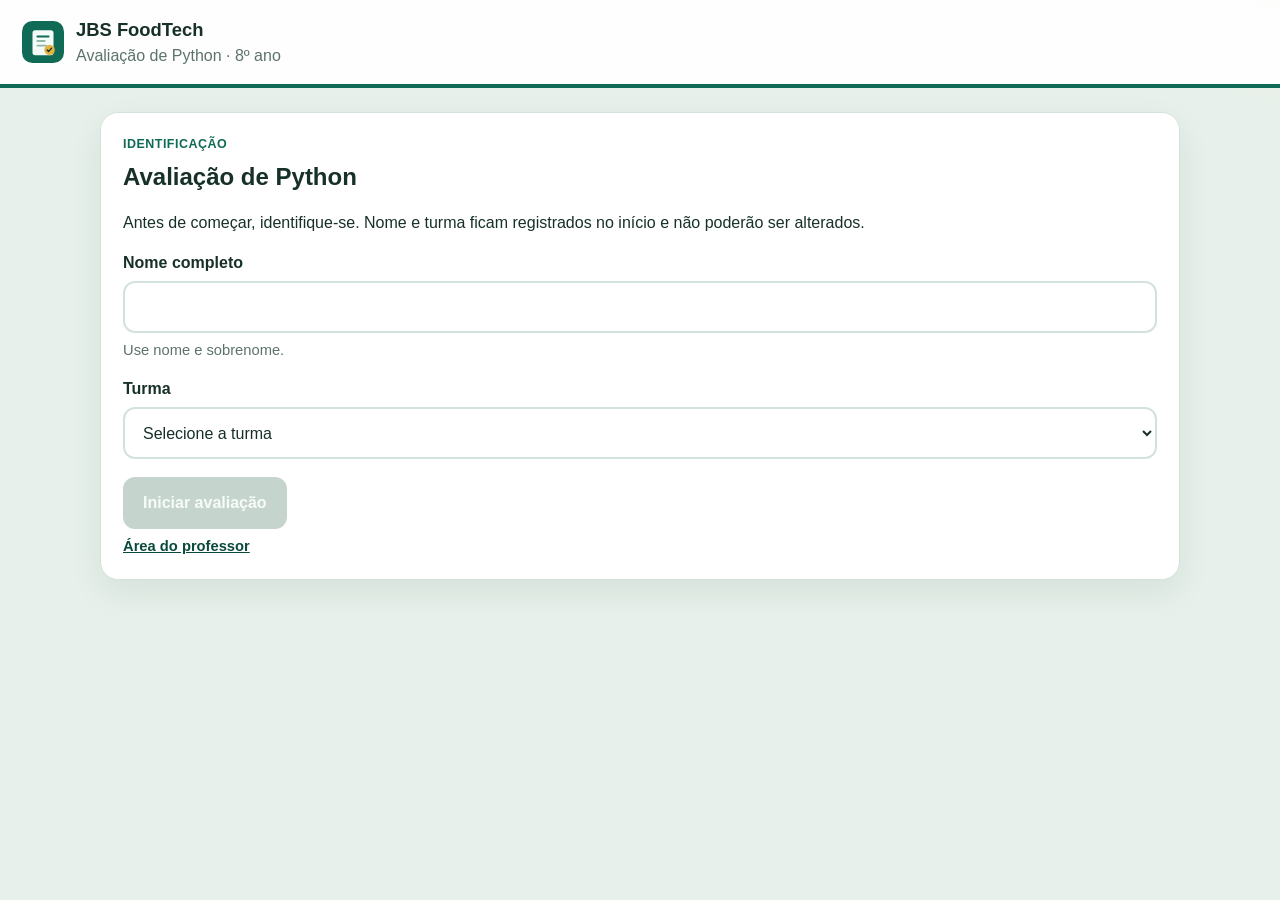
<file: index.html>
<!DOCTYPE html>
<html lang="pt-BR">
<head>
  <meta charset="utf-8">
  <meta name="viewport" content="width=device-width, initial-scale=1">
  <meta name="robots" content="noindex">
  <title>Avaliação de Python — 8º ano</title>
  <link rel="icon" href="assets/logo.svg" type="image/svg+xml">
  <link rel="stylesheet" href="css/style.css?v=25">
</head>
<body>
  <header class="topbar">
    <div class="brand">
      <img src="assets/logo.svg" alt="" width="42" height="42">
      <div>
        <strong>JBS FoodTech</strong>
        <span>Avaliação de Python · 8º ano</span>
      </div>
    </div>
    <p id="identity-chip" class="identity-chip" hidden></p>
  </header>
  <main id="app" class="shell">
    <section class="card">
      <p>Carregando a avaliação…</p>
    </section>
  </main>
  <noscript>
    <p class="shell">Ative o JavaScript do navegador para realizar a avaliação.</p>
  </noscript>
  <script src="js/config.js?v=25"></script>
  <script src="js/questions.js?v=25"></script>
  <script src="js/pages-exam.js?v=25"></script>
  <script src="js/app.js?v=25"></script>
</body>
</html>
</file>
<file: css/style.css>
:root {
  --bg: #e7f0ea;
  --card: #ffffff;
  --ink: #173028;
  --muted: #5c726a;
  --line: #d3e3db;
  --brand: #0f6b56;
  --brand-dark: #0a4a3c;
  --brand-soft: #e5f5ef;
  --gold: #c5922a;
  --ok: #0d7a45;
  --ok-bg: #e6f6ee;
  --bad: #9f2430;
  --bad-bg: #fdecee;
  --warn-bg: #fff6e8;
  --shadow: 0 12px 32px rgba(18, 58, 46, 0.08);
  --radius: 18px;
}

* { box-sizing: border-box; }

[hidden] { display: none !important; }

html, body {
  margin: 0;
  min-height: 100%;
}

body {
  font-family: "Segoe UI", Calibri, "Trebuchet MS", sans-serif;
  color: var(--ink);
  background:
    radial-gradient(900px 420px at -10% -20%, #d7f3e6 0%, transparent 60%),
    radial-gradient(700px 380px at 110% -10%, #f3ecd0 0%, transparent 55%),
    var(--bg);
  line-height: 1.5;
}

body.exam-lock,
body.exam-lock * {
  -webkit-user-select: none;
  user-select: none;
}

body.exam-lock .editor-input {
  -webkit-user-select: text;
  user-select: text;
}

.topbar {
  display: flex;
  justify-content: space-between;
  align-items: center;
  gap: 16px;
  padding: 16px 22px;
  background: rgba(255, 255, 255, 0.92);
  border-bottom: 4px solid var(--brand);
}

.brand {
  display: flex;
  align-items: center;
  gap: 12px;
}

.brand strong {
  display: block;
  font-size: 1.15rem;
}

.brand span,
.muted {
  color: var(--muted);
}

.identity-chip {
  margin: 0;
  padding: 8px 12px;
  border-radius: 999px;
  background: var(--brand-soft);
  color: var(--brand-dark);
  font-weight: 700;
}

.shell {
  width: min(1080px, calc(100% - 28px));
  margin: 24px auto 48px;
}

.card {
  background: var(--card);
  border: 1px solid var(--line);
  border-radius: var(--radius);
  box-shadow: var(--shadow);
  padding: 22px;
}

.layout {
  display: grid;
  grid-template-columns: 260px minmax(0, 1fr);
  gap: 18px;
  align-items: start;
}

.progress-card {
  display: grid;
  gap: 8px;
}

.progress-card h2,
.card h1,
.card h2 {
  margin: 0;
}

.kicker {
  margin: 0 0 6px;
  color: var(--brand);
  font-weight: 800;
  letter-spacing: 0.04em;
  text-transform: uppercase;
  font-size: 0.78rem;
}

.bar {
  height: 12px;
  background: #e3eee8;
  border-radius: 99px;
  overflow: hidden;
}

.bar span {
  display: block;
  height: 100%;
  background: linear-gradient(90deg, var(--brand), #1d9a78);
  width: 0;
}

.p0 { width: 0; }
.p5 { width: 5%; }
.p10 { width: 10%; }
.p15 { width: 15%; }
.p20 { width: 20%; }
.p25 { width: 25%; }
.p30 { width: 30%; }
.p35 { width: 35%; }
.p40 { width: 40%; }
.p45 { width: 45%; }
.p50 { width: 50%; }
.p55 { width: 55%; }
.p60 { width: 60%; }
.p65 { width: 65%; }
.p70 { width: 70%; }
.p75 { width: 75%; }
.p80 { width: 80%; }
.p85 { width: 85%; }
.p90 { width: 90%; }
.p95 { width: 95%; }
.p100 { width: 100%; }

.stats {
  display: grid;
  grid-template-columns: 1fr 1fr;
  gap: 8px;
  margin-top: 8px;
}

.stat {
  padding: 10px;
  border-radius: 12px;
  background: #f5faf7;
  border: 1px solid var(--line);
}

.stat b {
  display: block;
  font-size: 1.25rem;
}

label {
  display: block;
  font-weight: 700;
  margin-bottom: 6px;
}

input[type="text"],
input[type="password"],
select {
  width: 100%;
  min-height: 52px;
  border-radius: 12px;
  border: 2px solid var(--line);
  padding: 0 14px;
  font: inherit;
  color: inherit;
  background: white;
}

input:focus,
select:focus,
textarea:focus,
.btn:focus-visible,
.option:focus-within {
  outline: 3px solid #9ad8c4;
  outline-offset: 2px;
}

.field { margin-bottom: 16px; }

.hint {
  min-height: 1.3em;
  margin: 6px 0 0;
  color: var(--muted);
  font-size: 0.92rem;
}

.actions {
  display: flex;
  flex-wrap: wrap;
  gap: 10px;
  margin-top: 18px;
}

.btn {
  min-height: 52px;
  padding: 0 18px;
  border-radius: 12px;
  border: 2px solid transparent;
  font: inherit;
  font-weight: 800;
  cursor: pointer;
}

.btn:disabled {
  cursor: not-allowed;
  background: #c5d5ce;
  color: #f7fbf9;
  border-color: transparent;
}

.btn-primary {
  background: var(--brand);
  color: white;
}

.btn-primary:hover:not(:disabled) { background: var(--brand-dark); }

.btn-secondary {
  background: white;
  color: var(--brand-dark);
  border-color: var(--brand);
}

.topic {
  display: inline-block;
  margin-bottom: 8px;
  padding: 4px 10px;
  border-radius: 999px;
  background: var(--brand-soft);
  color: var(--brand-dark);
  font-weight: 800;
  font-size: 0.85rem;
}

.prompt {
  font-size: 1.08rem;
  margin-top: 0;
}

.code-view {
  margin: 14px 0;
  padding: 14px 16px;
  overflow: auto;
  border-radius: 12px;
  background: #f4f8f6;
  border: 1px solid var(--line);
  font-family: Consolas, "Cascadia Mono", "Courier New", monospace;
  font-size: 0.98rem;
  line-height: 1.55;
}

.tok-key { color: #0b5f4d; font-weight: 700; }
.tok-string { color: #8a5a12; }
.tok-number { color: #1d4e89; }
.tok-comment { color: #6d7f78; }

.choices, .statements { display: grid; gap: 10px; }

.option, .statement {
  display: grid;
  grid-template-columns: auto 1fr;
  gap: 12px;
  align-items: start;
  padding: 14px;
  border: 2px solid var(--line);
  border-radius: 14px;
  background: white;
  cursor: pointer;
}

.option:has(input:checked),
.statement .choices-inline input:checked + span,
.selected {
  border-color: var(--brand);
  background: var(--brand-soft);
}

.statement { grid-template-columns: 1fr; cursor: default; }

.choices-inline {
  display: flex;
  flex-wrap: wrap;
  gap: 8px;
}

.choices-inline label {
  display: flex;
  align-items: center;
  gap: 8px;
  margin: 0;
  padding: 8px 12px;
  border: 2px solid var(--line);
  border-radius: 999px;
  background: white;
  font-weight: 700;
}

.mark {
  font-weight: 800;
}

.mark.ok { color: var(--ok); }
.mark.bad { color: var(--bad); }

.banner {
  margin-top: 16px;
  padding: 14px 16px;
  border-radius: 14px;
}

.banner.ok { background: var(--ok-bg); color: #0c5b34; }
.banner.bad { background: var(--bad-bg); color: #7d1d27; }
.banner.info { background: var(--warn-bg); color: #6d5314; }

.code-tools { margin-top: 12px; }

.run-log {
  margin-top: 12px;
  padding: 14px 16px;
  border-radius: 14px;
  white-space: pre-wrap;
  font-family: inherit;
}

.run-log.ok { background: var(--ok-bg); color: #0c5b34; }
.run-log.bad { background: var(--bad-bg); color: #7d1d27; }

.editor {
  display: grid;
  grid-template-columns: 46px minmax(0, 1fr);
  min-height: 260px;
  border: 1px solid var(--line);
  border-radius: 14px;
  overflow: hidden;
  background: #f7faf8;
}

.editor-gutter {
  padding: 14px 0;
  background: #e7f2ec;
  color: #5d766c;
  text-align: right;
  font-family: Consolas, "Cascadia Mono", "Courier New", monospace;
  font-size: 15px;
  line-height: 24px;
  overflow: hidden;
  user-select: none;
}

.editor-gutter span { display: block; padding-right: 8px; }

.editor-stage { position: relative; min-height: 260px; }

.editor-highlight,
.editor-input {
  margin: 0;
  border: 0;
  padding: 14px 16px;
  width: 100%;
  min-height: 260px;
  box-sizing: border-box;
  font-family: Consolas, "Cascadia Mono", "Courier New", monospace;
  font-size: 15px;
  line-height: 24px;
  tab-size: 4;
  white-space: pre;
  letter-spacing: 0;
}

.editor-highlight {
  position: absolute;
  inset: 0;
  overflow: hidden;
  pointer-events: none;
  color: var(--ink);
}

.editor-input {
  position: relative;
  display: block;
  resize: none;
  overflow: auto;
  background: transparent;
  color: transparent;
  caret-color: var(--ink);
}

.editor-caption {
  margin: 12px 0 8px;
  font-weight: 800;
}

.score-ring {
  width: 120px;
  height: 120px;
  border-radius: 50%;
  display: grid;
  place-items: center;
  background: var(--brand-soft);
  color: var(--brand-dark);
  font-size: 2rem;
  font-weight: 900;
  margin-bottom: 8px;
}

.review {
  display: grid;
  grid-template-columns: repeat(auto-fit, minmax(140px, 1fr));
  gap: 8px;
  padding: 0;
  margin: 16px 0 0;
  list-style: none;
}

.review li {
  padding: 8px 10px;
  border-radius: 10px;
  background: #f5faf7;
  border: 1px solid var(--line);
}

.table-wrap { overflow-x: auto; }

table {
  width: 100%;
  border-collapse: collapse;
}

th, td {
  text-align: left;
  padding: 10px 8px;
  border-bottom: 1px solid var(--line);
  vertical-align: top;
}

th { font-size: 0.88rem; }

.filters { display: flex; flex-wrap: wrap; gap: 8px; margin: 12px 0; }

.filters button[aria-pressed="true"] {
  background: var(--brand);
  color: white;
}

.text-link { color: var(--brand-dark); font-weight: 800; }

@media (max-width: 800px) {
  .layout { grid-template-columns: 1fr; }
  .topbar { align-items: flex-start; flex-direction: column; }
  .btn { width: 100%; }
  .actions { flex-direction: column; }
}

@media (min-width: 801px) {
  .progress-card { position: sticky; top: 16px; }
}

@media (prefers-reduced-motion: reduce) {
  * { scroll-behavior: auto; }
}
</file>
